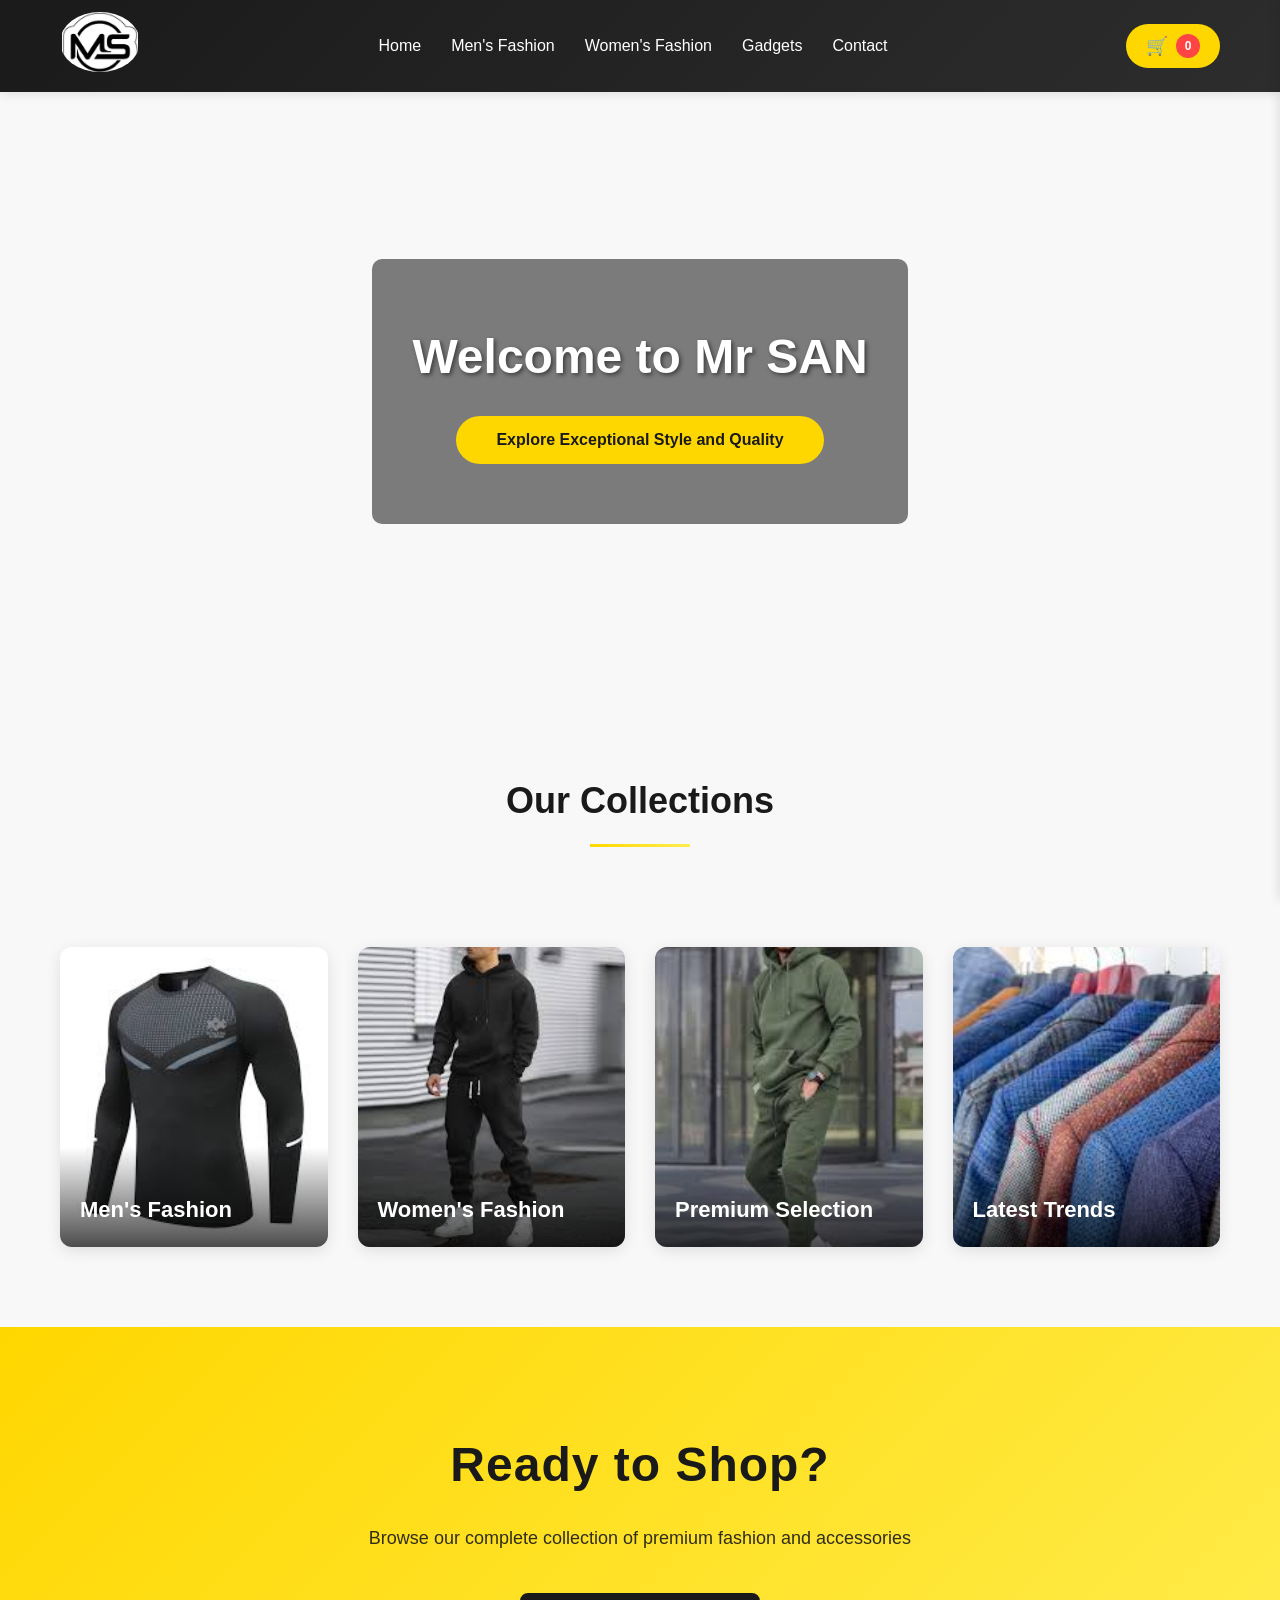
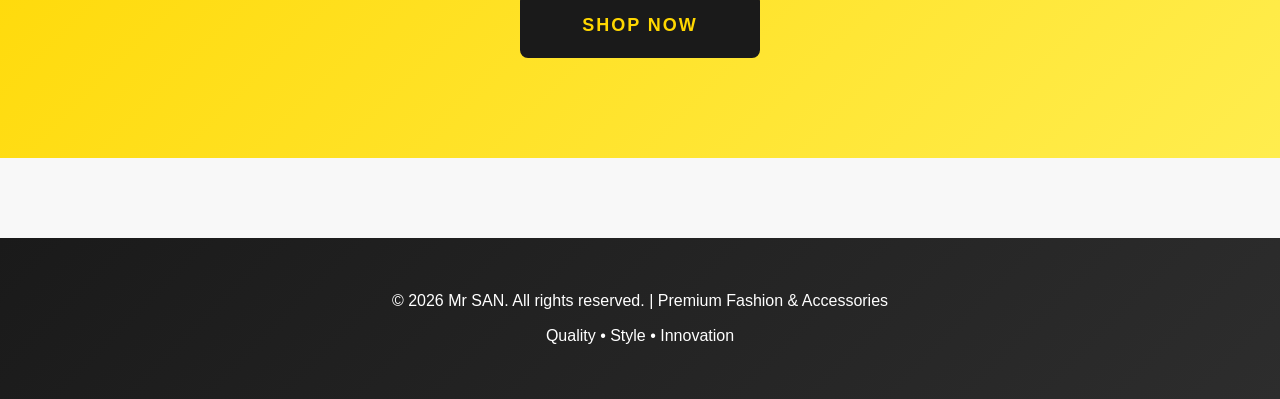
<file: index.html>
<!DOCTYPE html>
<html lang="en">
<head>
    <meta charset="UTF-8">
    <meta name="viewport" content="width=device-width, initial-scale=1.0">
    <title>Mr SAN GLOBAL LUXURY</title>
    <link rel="stylesheet" href="styles.css">
</head>
<body>
    <!-- Navigation Header -->
    <header class="header">
        <div class="container">
            <div class="nav-wrapper">
                <div class="logo">
                    <img src="./Images/Mr San logo.jpeg" alt="Mr SAN Logo" class="logo-img">
                </div>
                <button class="hamburger" id="hamburger" onclick="toggleMobileMenu()">
                    <span></span>
                    <span></span>
                    <span></span>
                </button>
<nav class="navbar" id="navbar">
                    <ul class="nav-menu">
                        <li><a href="index.html">Home</a></li>
                        <li class="dropdown">
                            <a href="#" class="dropdown-toggle">Men's Fashion</a>
                            <ul class="dropdown-menu">
                                <li><a href="shop.html#mens-luxury">Luxury Wears</a></li>
                                <li><a href="shop.html#mens-shoes">Shoes</a></li>
                                <li><a href="shop.html#mens-bags">Bags</a></li>
                                <li><a href="shop.html#mens-jewelry">Jewelry</a></li>
                            </ul>
                        </li>
                        <li class="dropdown">
                            <a href="#" class="dropdown-toggle">Women's Fashion</a>
                            <ul class="dropdown-menu">
                                <li><a href="shop.html#womens-luxury">Luxury Wears</a></li>
                                <li><a href="shop.html#womens-shoes">Shoes</a></li>
                                <li><a href="shop.html#womens-bags">Bags</a></li>
                                <li><a href="shop.html#womens-jewelry">Jewelry</a></li>
                            </ul>
                        </li>
                        <li><a href="shop.html#gadgets">Gadgets</a></li>
                        <li><a href="shop.html#contact">Contact</a></li>
                        <li class="mobile-cart">
                            <button class="cart-btn" onclick="toggleCart()">
                                <span class="cart-icon">🛒</span>
                                <span class="cart-count" id="cart-count">0</span>
                            </button>
                        </li>
                    </ul>
                </nav>
                <button class="cart-btn desktop-cart" onclick="toggleCart()">
                    <span class="cart-icon">🛒</span>
                    <span class="cart-count" id="cart-count">0</span>
                </button>
            </div>
        </div>
    </header>

    <!-- Hero Section -->
    <section class="hero">
        <video autoplay muted loop playsinline class="hero-video" preload="auto">
            <source src="./Images/Welcome video.mp4" type="video/mp4">
            Your browser does not support the video tag.
        </video>
        <div class="hero-content">
            <h1>Welcome to Mr SAN</h1>
            <button class="cta-btn" onclick="window.location.href='shop.html'">Explore Exceptional Style and Quality</button>
        </div>
    </section>

    <!-- Featured Images Section -->
    <section class="featured-images">
        <div class="container">
            <h2 class="section-title">Our Collections</h2>
            <div class="images-grid">
                <div class="image-card">
                    <img src="./Images/gym 1.jfif" alt="Collection 1">
                    <div class="image-overlay">
                        <h3>Men's Fashion</h3>
                    </div>
                </div>
                <div class="image-card">
                    <img src="./Images/gym 2.jfif" alt="Collection 2">
                    <div class="image-overlay">
                        <h3>Women's Fashion</h3>
                    </div>
                </div>
                <div class="image-card">
                    <img src="./Images/gym 3.jfif" alt="Collection 3">
                    <div class="image-overlay">
                        <h3>Premium Selection</h3>
                    </div>
                </div>
                <div class="image-card">
                    <img src="./Images/rack 2.jfif" alt="Collection 4">
                    <div class="image-overlay">
                        <h3>Latest Trends</h3>
                    </div>
                </div>
            </div>
        </div>
    </section>

    <!-- Call to Action Section -->
    <section class="cta-section">
        <div class="container">
            <div class="cta-content">
                <h2>Ready to Shop?</h2>
                <p>Browse our complete collection of premium fashion and accessories</p>
                <a href="shop.html" class="shop-btn">SHOP NOW</a>
            </div>
        </div>
    </section>

<!-- Shopping Cart Sidebar -->
    <div class="cart-sidebar" id="cart-sidebar">
        <div class="cart-header">
            <h2>Shopping Cart</h2>
            <button class="close-cart" onclick="toggleCart()">✕</button>
        </div>
        <div class="cart-items" id="cart-items">
            <p class="empty-cart">Your cart is empty</p>
        </div>
        <div class="cart-footer">
            <div class="cart-total">
                <strong>Total:</strong>
                <span id="cart-total">₦0.00</span>
            </div>
            <button class="checkout-btn" onclick="checkout()">Proceed to Checkout</button>
            <button class="clear-cart-btn" onclick="clearCart()">Clear Cart</button>
        </div>
    </div>

    <!-- Cart Overlay -->
    <div class="cart-overlay" id="cart-overlay" onclick="toggleCart()"></div>

    <!-- Footer -->
    <footer class="footer">
        <div class="container">
            <p>&copy; 2026 Mr SAN. All rights reserved. | Premium Fashion & Accessories</p>
            <p>Quality • Style • Innovation</p>
        </div>
    </footer>

    <script src="script.js"></script>
</body>
</html>
</file>
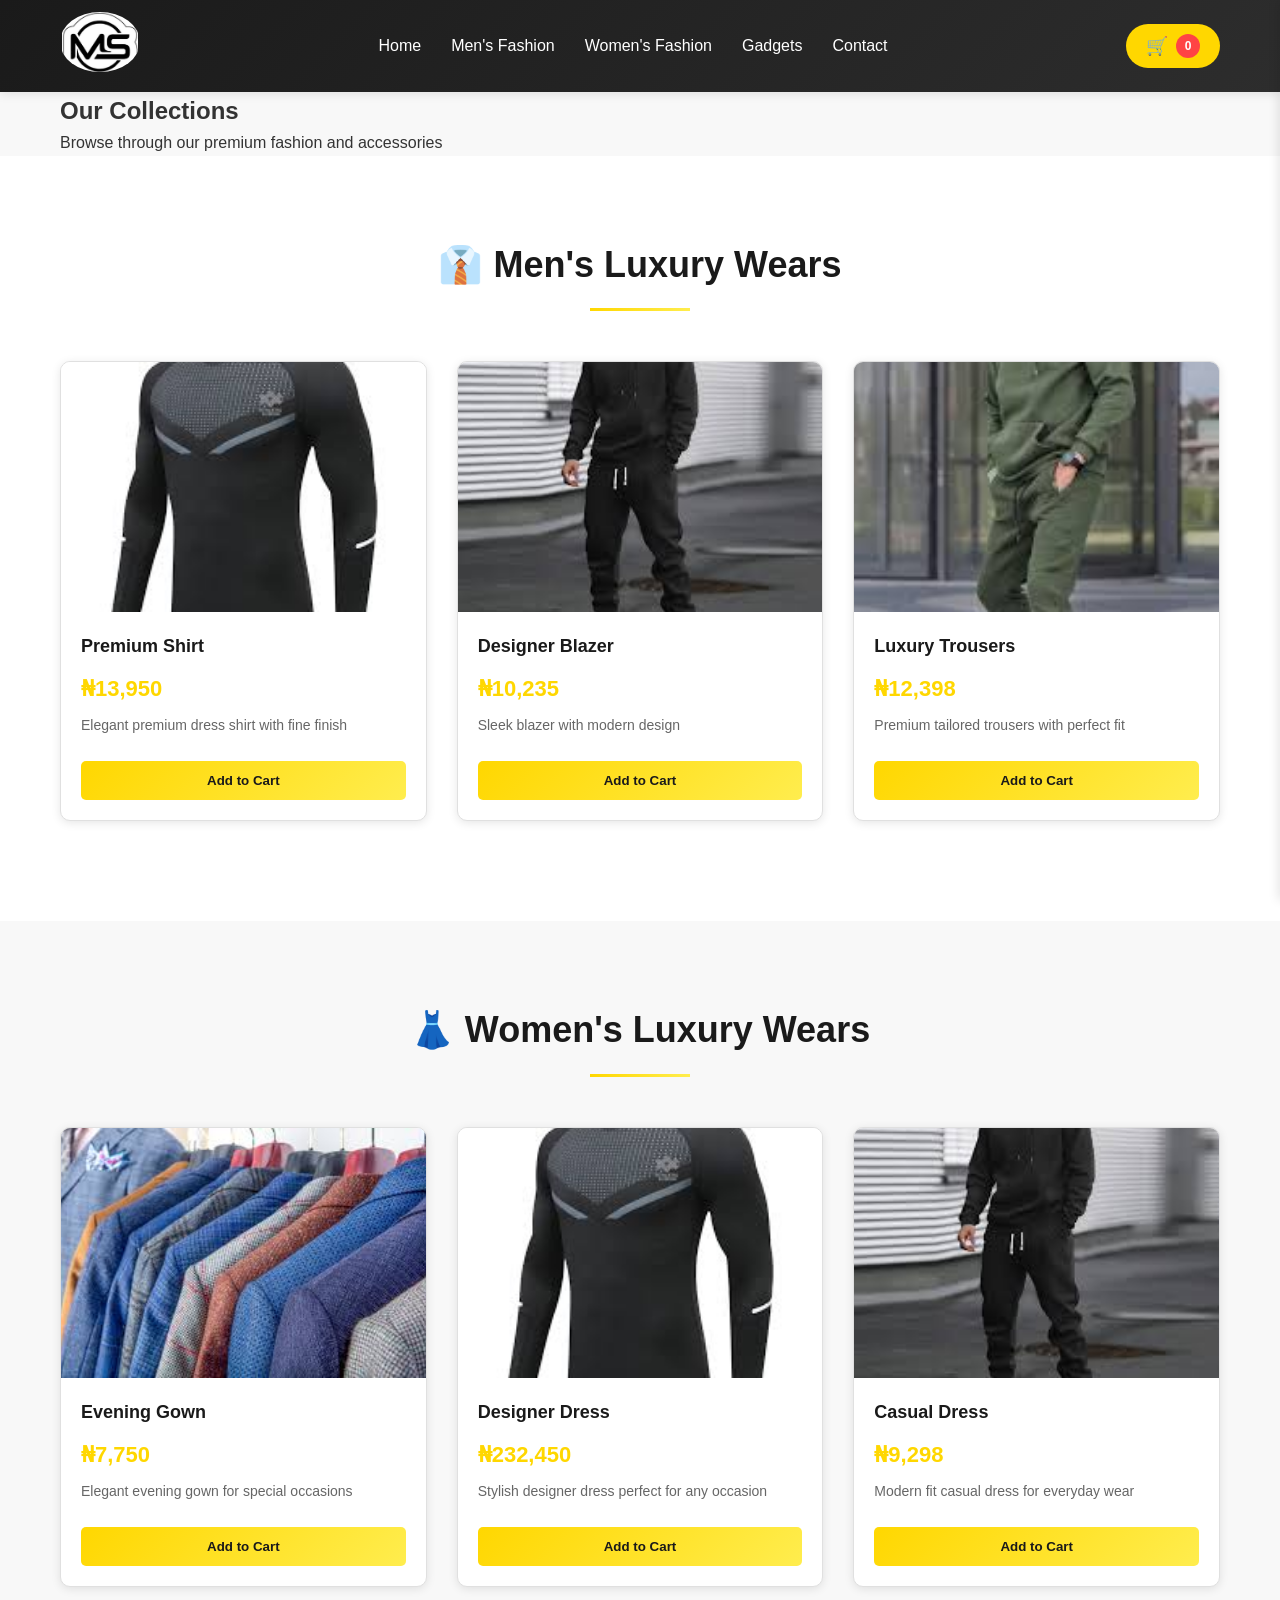
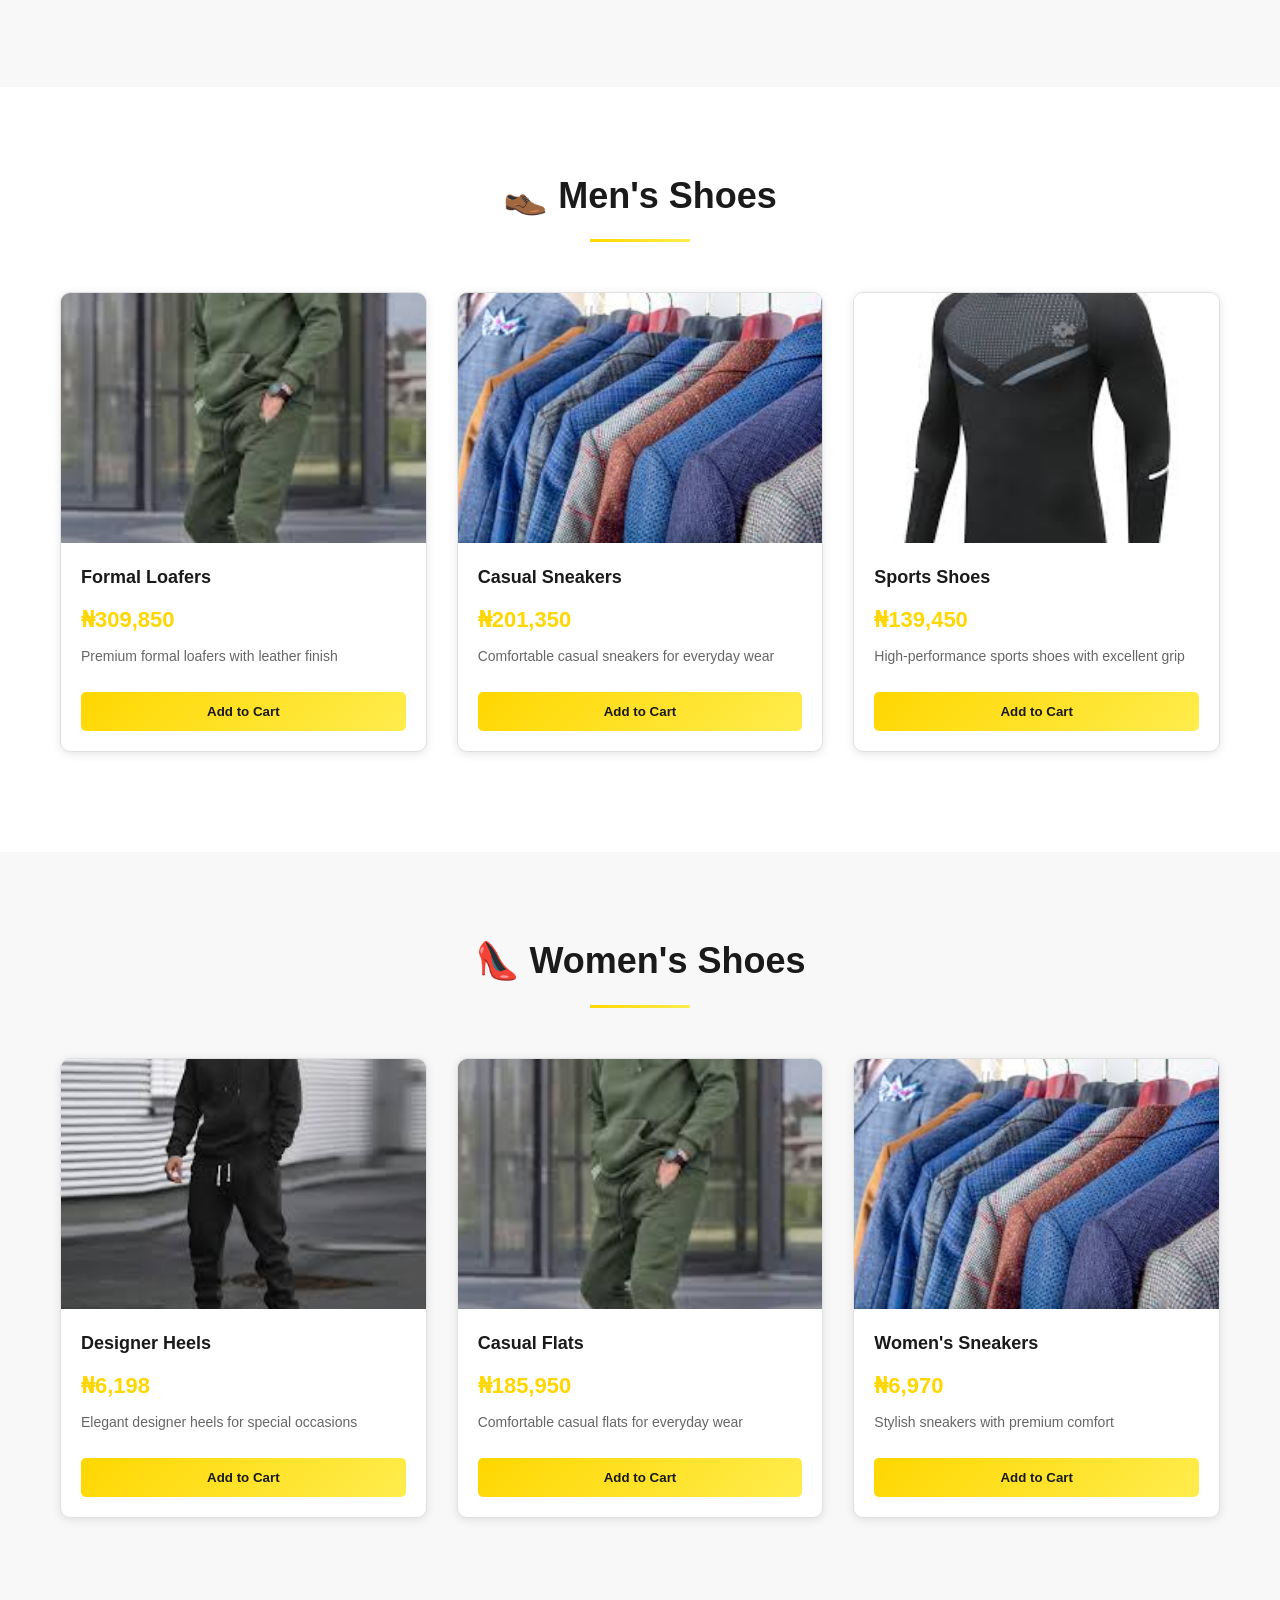
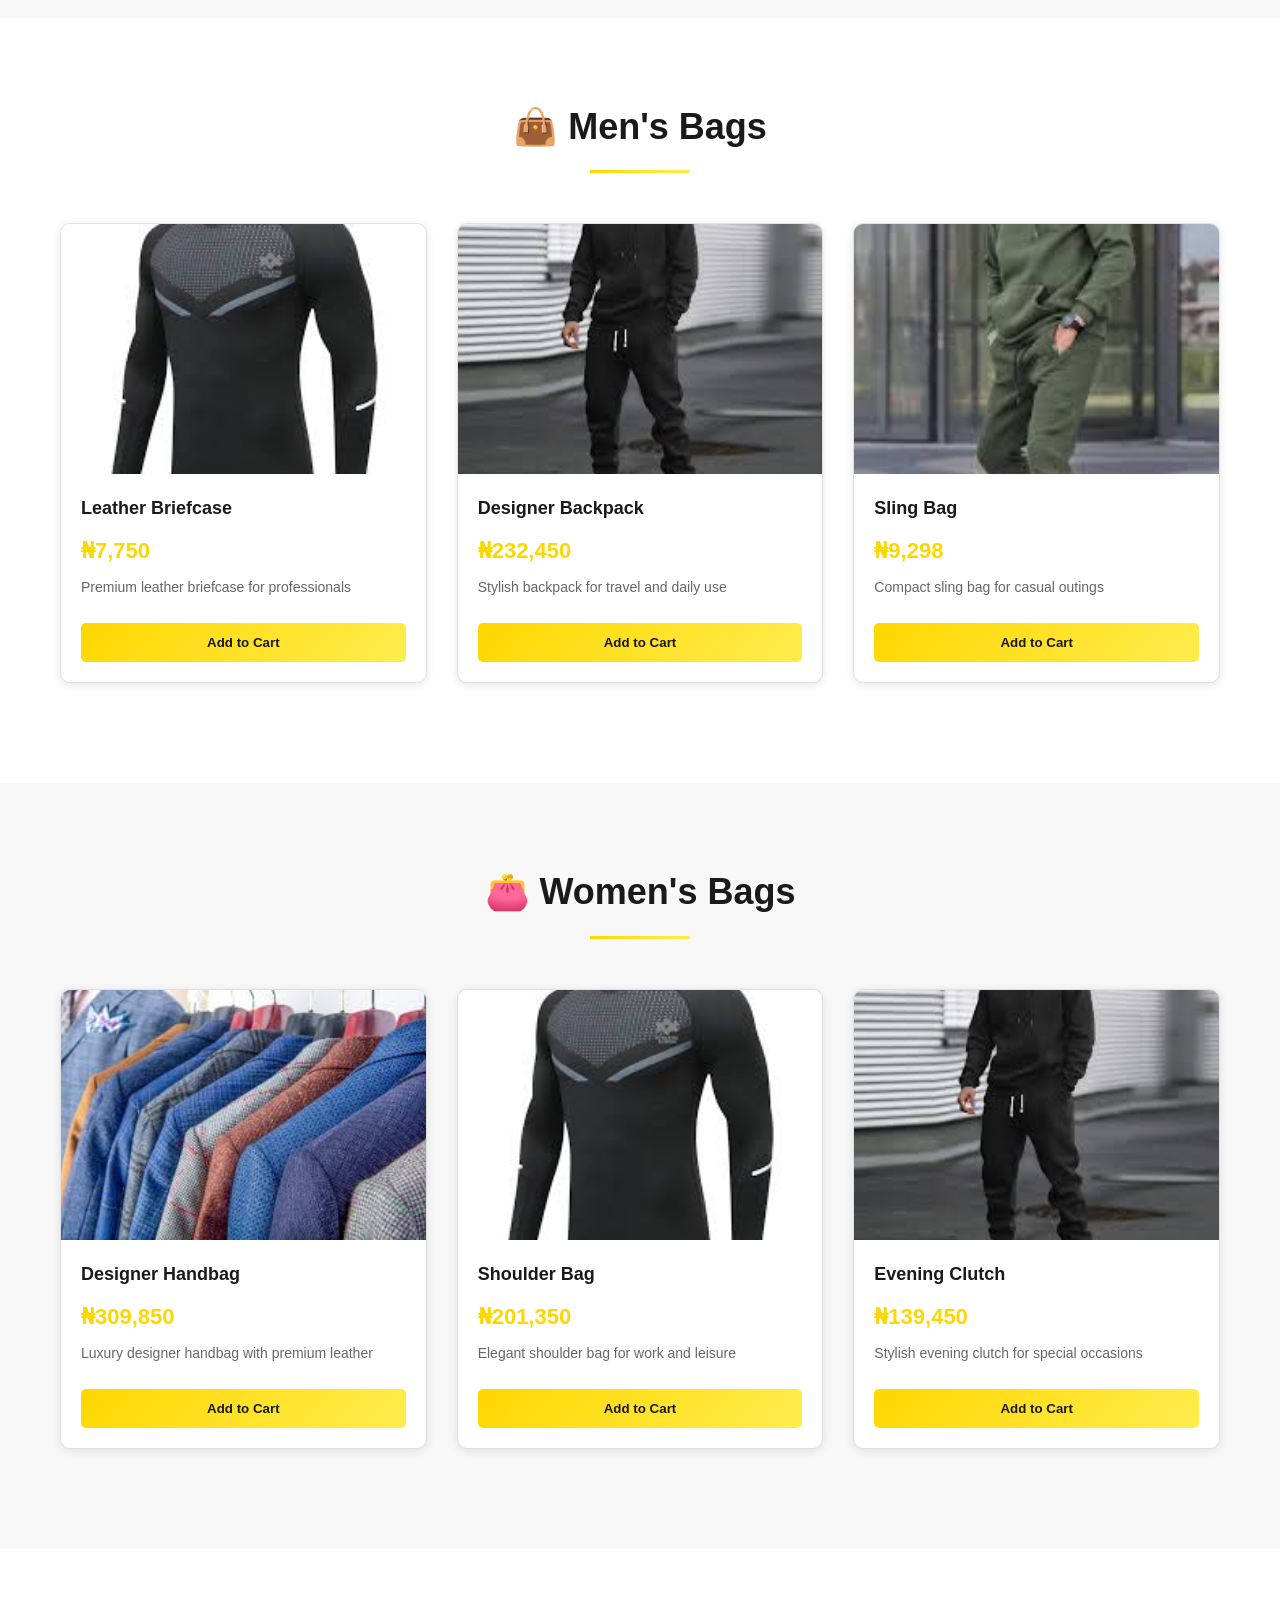
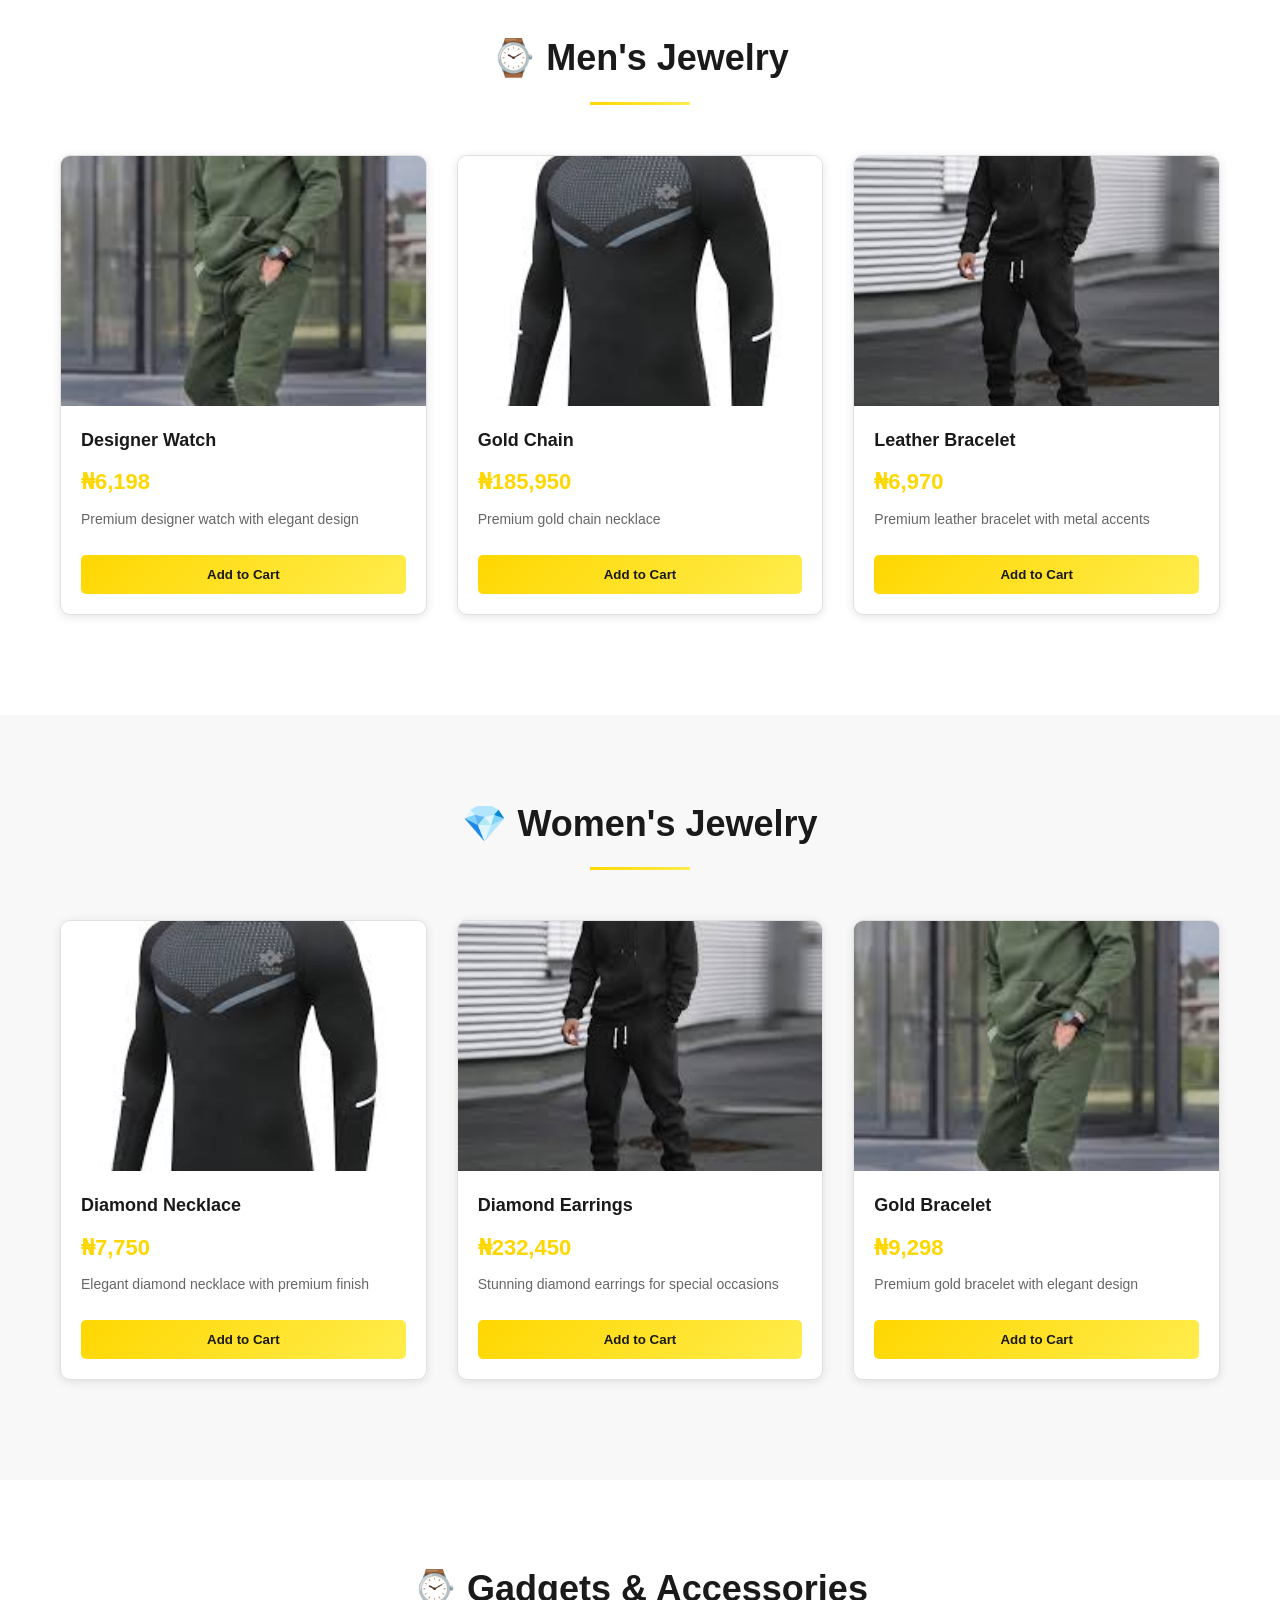
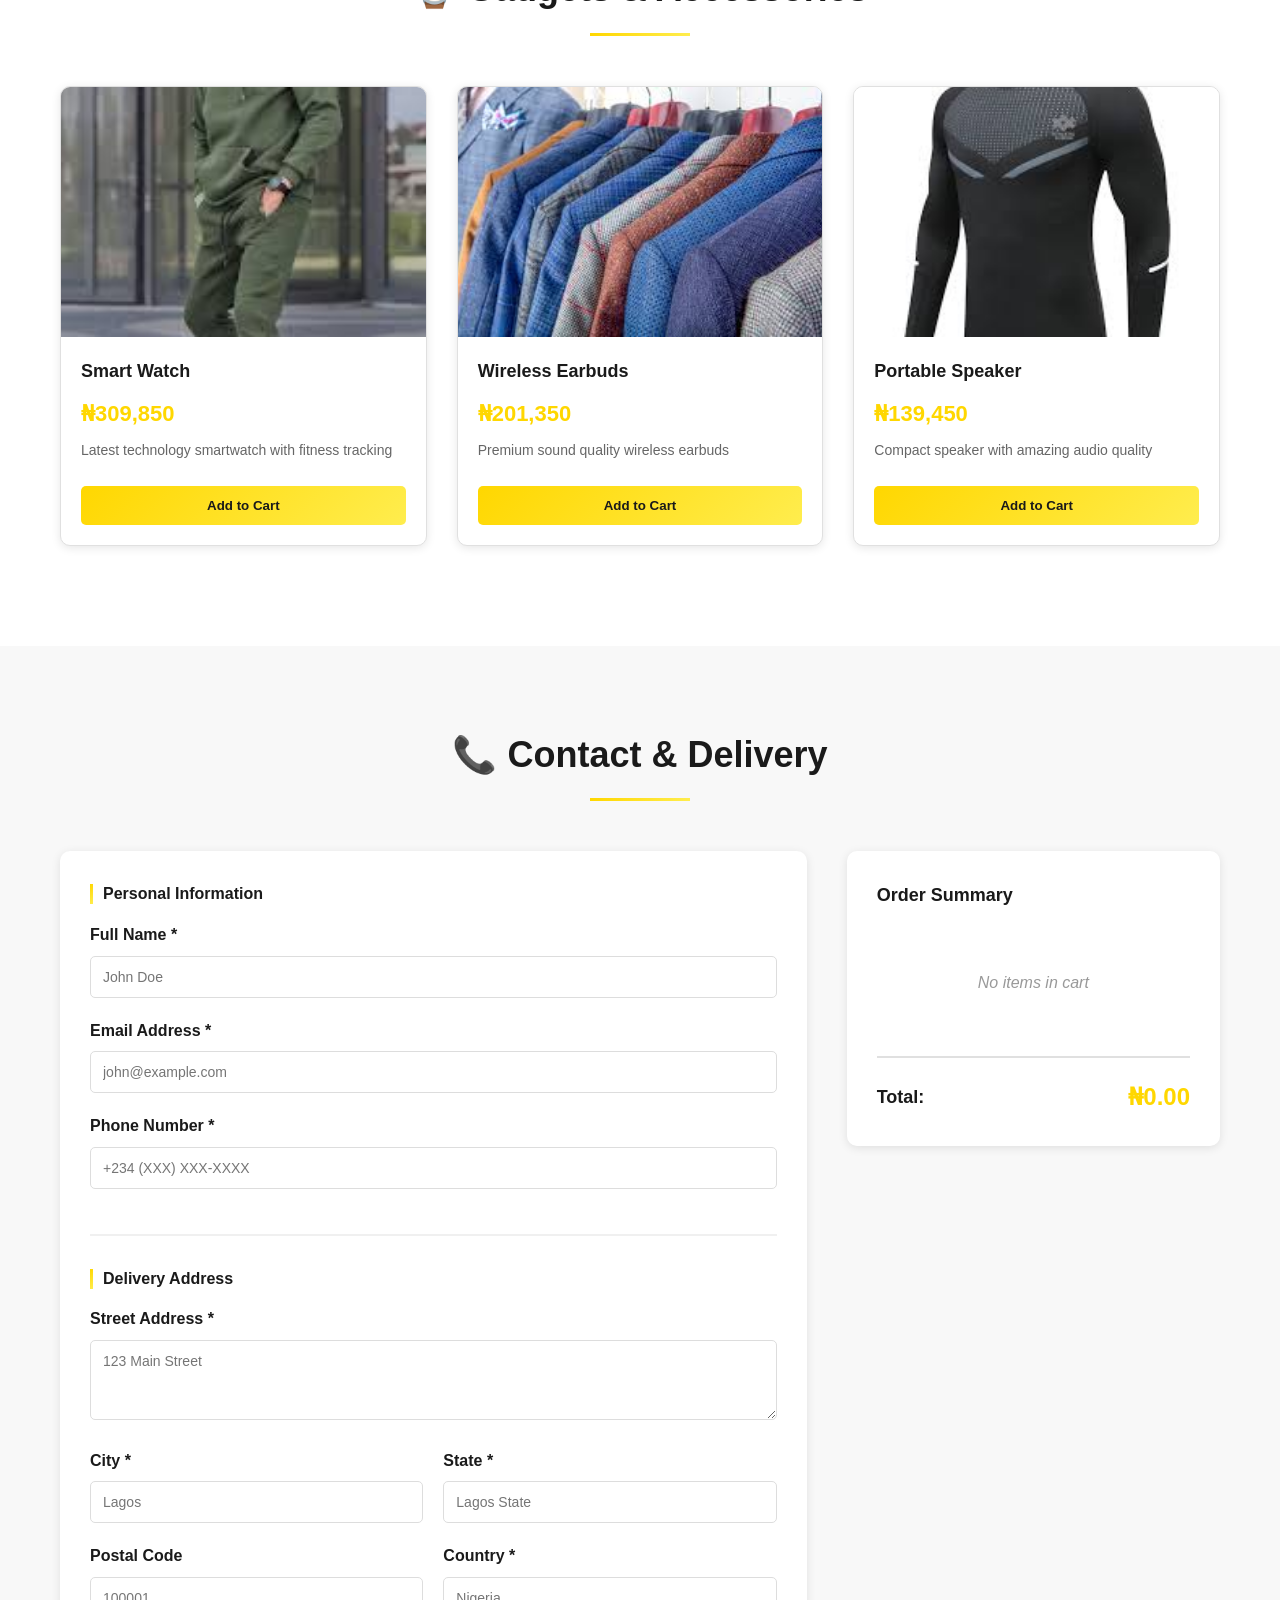
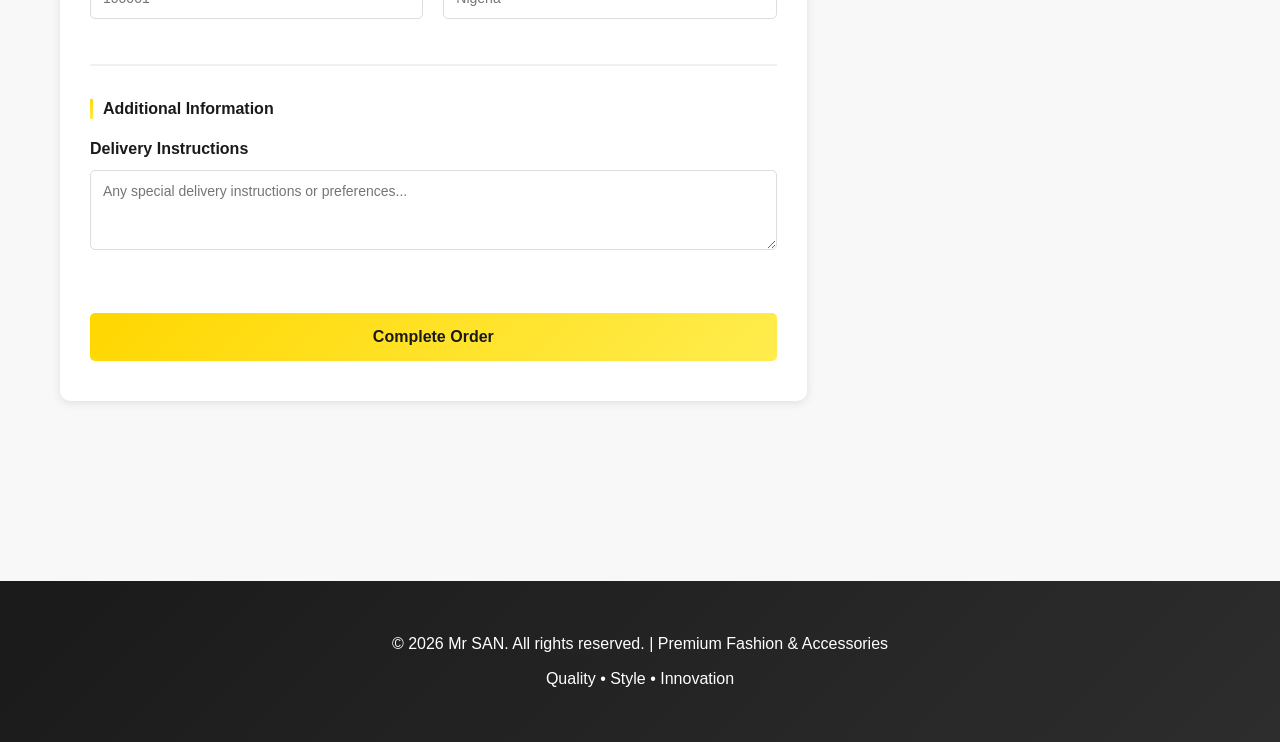
<file: shop.html>
<!DOCTYPE html>
<html lang="en">
<head>
    <meta charset="UTF-8">
    <meta name="viewport" content="width=device-width, initial-scale=1.0">
    <title>Shop - Mr SAN Premium Fashion & Accessories</title>
    <link rel="stylesheet" href="styles.css">
</head>
<body>
    <!-- Navigation Header -->
    <header class="header">
        <div class="container">
            <div class="nav-wrapper">
                <div class="logo">
                    <a href="index.html" style="text-decoration: none;">
                        <img src="./Images/Mr San logo.jpeg" alt="Mr SAN Logo" class="logo-img">
                    </a>
                </div>
                <button class="hamburger" id="hamburger" onclick="toggleMobileMenu()">
                    <span></span>
                    <span></span>
                    <span></span>
                </button>
<nav class="navbar" id="navbar">
                    <ul class="nav-menu">
                        <li><a href="index.html">Home</a></li>
                        <li class="dropdown">
                            <a href="#" class="dropdown-toggle">Men's Fashion</a>
                            <ul class="dropdown-menu">
                                <li><a href="#mens-luxury">Luxury Wears</a></li>
                                <li><a href="#mens-shoes">Shoes</a></li>
                                <li><a href="#mens-bags">Bags</a></li>
                                <li><a href="#mens-jewelry">Jewelry</a></li>
                            </ul>
                        </li>
                        <li class="dropdown">
                            <a href="#" class="dropdown-toggle">Women's Fashion</a>
                            <ul class="dropdown-menu">
                                <li><a href="#womens-luxury">Luxury Wears</a></li>
                                <li><a href="#womens-shoes">Shoes</a></li>
                                <li><a href="#womens-bags">Bags</a></li>
                                <li><a href="#womens-jewelry">Jewelry</a></li>
                            </ul>
                        </li>
                        <li><a href="#gadgets">Gadgets</a></li>
                        <li><a href="#contact">Contact</a></li>
                        <li class="mobile-cart">
                            <button class="cart-btn" onclick="toggleCart()">
                                <span class="cart-icon">🛒</span>
                                <span class="cart-count" id="cart-count">0</span>
                            </button>
                        </li>
                    </ul>
                </nav>
                <button class="cart-btn desktop-cart" onclick="toggleCart()">
                    <span class="cart-icon">🛒</span>
                    <span class="cart-count" id="cart-count">0</span>
                </button>
            </div>
        </div>
    </header>

    <!-- Shop Page Title -->
    <section class="shop-hero">
        <div class="container">
            <h1>Our Collections</h1>
            <p>Browse through our premium fashion and accessories</p>
        </div>
    </section>

    <!-- Men's Luxury Wears Section -->
    <section id="mens-luxury" class="section">
        <div class="container">
            <h2 class="section-title">👔 Men's Luxury Wears</h2>
            <div class="products-grid">
                <div class="product-card">
                    <img src="./Images/gym 1.jfif" alt="Premium Shirt">
                    <h3>Premium Shirt</h3>
                    <p class="price">₦13,950</p>
                    <p class="description">Elegant premium dress shirt with fine finish</p>
                    <button onclick="addToCart('Premium Shirt', 13950)" class="add-to-cart-btn">Add to Cart</button>
                </div>
                <div class="product-card">
                    <img src="./Images/gym 2.jfif" alt="Designer Blazer">
                    <h3>Designer Blazer</h3>
                    <p class="price">₦10,235</p>
                    <p class="description">Sleek blazer with modern design</p>
                    <button onclick="addToCart('Designer Blazer', 10235)" class="add-to-cart-btn">Add to Cart</button>
                </div>
                <div class="product-card">
                    <img src="./Images/gym 3.jfif" alt="Luxury Trousers">
                    <h3>Luxury Trousers</h3>
                    <p class="price">₦12,398</p>
                    <p class="description">Premium tailored trousers with perfect fit</p>
                    <button onclick="addToCart('Luxury Trousers', 12398)" class="add-to-cart-btn">Add to Cart</button>
                </div>
            </div>
        </div>
    </section>

    <!-- Women's Luxury Wears Section -->
    <section id="womens-luxury" class="section alt-bg">
        <div class="container">
            <h2 class="section-title">👗 Women's Luxury Wears</h2>
            <div class="products-grid">
                <div class="product-card">
                    <img src="./Images/rack 2.jfif" alt="Evening Gown">
                    <h3>Evening Gown</h3>
                    <p class="price">₦7,750</p>
                    <p class="description">Elegant evening gown for special occasions</p>
                    <button onclick="addToCart('Evening Gown', 7750)" class="add-to-cart-btn">Add to Cart</button>
                </div>
                <div class="product-card">
                    <img src="./Images/gym 1.jfif" alt="Designer Dress">
                    <h3>Designer Dress</h3>
                    <p class="price">₦232,450</p>
                    <p class="description">Stylish designer dress perfect for any occasion</p>
                    <button onclick="addToCart('Designer Dress', 232450)" class="add-to-cart-btn">Add to Cart</button>
                </div>
                <div class="product-card">
                    <img src="./Images/gym 2.jfif" alt="Casual Dress">
                    <h3>Casual Dress</h3>
                    <p class="price">₦9,298</p>
                    <p class="description">Modern fit casual dress for everyday wear</p>
                    <button onclick="addToCart('Casual Dress', 9298)" class="add-to-cart-btn">Add to Cart</button>
                </div>
            </div>
        </div>
    </section>

    <!-- Men's Shoes Section -->
    <section id="mens-shoes" class="section">
        <div class="container">
            <h2 class="section-title">👞 Men's Shoes</h2>
            <div class="products-grid">
                <div class="product-card">
                    <img src="./Images/gym 3.jfif" alt="Formal Loafers">
                    <h3>Formal Loafers</h3>
                    <p class="price">₦309,850</p>
                    <p class="description">Premium formal loafers with leather finish</p>
                    <button onclick="addToCart('Formal Loafers', 309850)" class="add-to-cart-btn">Add to Cart</button>
                </div>
                <div class="product-card">
                    <img src="./Images/rack 2.jfif" alt="Casual Sneakers">
                    <h3>Casual Sneakers</h3>
                    <p class="price">₦201,350</p>
                    <p class="description">Comfortable casual sneakers for everyday wear</p>
                    <button onclick="addToCart('Casual Sneakers', 201350)" class="add-to-cart-btn">Add to Cart</button>
                </div>
                <div class="product-card">
                    <img src="./Images/gym 1.jfif" alt="Sports Shoes">
                    <h3>Sports Shoes</h3>
                    <p class="price">₦139,450</p>
                    <p class="description">High-performance sports shoes with excellent grip</p>
                    <button onclick="addToCart('Sports Shoes', 139450)" class="add-to-cart-btn">Add to Cart</button>
                </div>
            </div>
        </div>
    </section>

    <!-- Women's Shoes Section -->
    <section id="womens-shoes" class="section alt-bg">
        <div class="container">
            <h2 class="section-title">👠 Women's Shoes</h2>
            <div class="products-grid">
                <div class="product-card">
                    <img src="./Images/gym 2.jfif" alt="Designer Heels">
                    <h3>Designer Heels</h3>
                    <p class="price">₦6,198</p>
                    <p class="description">Elegant designer heels for special occasions</p>
                    <button onclick="addToCart('Designer Heels', 6198)" class="add-to-cart-btn">Add to Cart</button>
                </div>
                <div class="product-card">
                    <img src="./Images/gym 3.jfif" alt="Casual Flats">
                    <h3>Casual Flats</h3>
                    <p class="price">₦185,950</p>
                    <p class="description">Comfortable casual flats for everyday wear</p>
                    <button onclick="addToCart('Casual Flats', 185950)" class="add-to-cart-btn">Add to Cart</button>
                </div>
                <div class="product-card">
                    <img src="./Images/rack 2.jfif" alt="Sneakers">
                    <h3>Women's Sneakers</h3>
                    <p class="price">₦6,970</p>
                    <p class="description">Stylish sneakers with premium comfort</p>
                    <button onclick="addToCart('Women\'s Sneakers', 6970)" class="add-to-cart-btn">Add to Cart</button>
                </div>
            </div>
        </div>
    </section>

    <!-- Men's Bags Section -->
    <section id="mens-bags" class="section">
        <div class="container">
            <h2 class="section-title">👜 Men's Bags</h2>
            <div class="products-grid">
                <div class="product-card">
                    <img src="./Images/gym 1.jfif" alt="Leather Briefcase">
                    <h3>Leather Briefcase</h3>
                    <p class="price">₦7,750</p>
                    <p class="description">Premium leather briefcase for professionals</p>
                    <button onclick="addToCart('Leather Briefcase', 7750)" class="add-to-cart-btn">Add to Cart</button>
                </div>
                <div class="product-card">
                    <img src="./Images/gym 2.jfif" alt="Designer Backpack">
                    <h3>Designer Backpack</h3>
                    <p class="price">₦232,450</p>
                    <p class="description">Stylish backpack for travel and daily use</p>
                    <button onclick="addToCart('Designer Backpack', 232450)" class="add-to-cart-btn">Add to Cart</button>
                </div>
                <div class="product-card">
                    <img src="./Images/gym 3.jfif" alt="Sling Bag">
                    <h3>Sling Bag</h3>
                    <p class="price">₦9,298</p>
                    <p class="description">Compact sling bag for casual outings</p>
                    <button onclick="addToCart('Sling Bag', 9298)" class="add-to-cart-btn">Add to Cart</button>
                </div>
            </div>
        </div>
    </section>

    <!-- Women's Bags Section -->
    <section id="womens-bags" class="section alt-bg">
        <div class="container">
            <h2 class="section-title">👛 Women's Bags</h2>
            <div class="products-grid">
                <div class="product-card">
                    <img src="./Images/rack 2.jfif" alt="Designer Handbag">
                    <h3>Designer Handbag</h3>
                    <p class="price">₦309,850</p>
                    <p class="description">Luxury designer handbag with premium leather</p>
                    <button onclick="addToCart('Designer Handbag', 309850)" class="add-to-cart-btn">Add to Cart</button>
                </div>
                <div class="product-card">
                    <img src="./Images/gym 1.jfif" alt="Shoulder Bag">
                    <h3>Shoulder Bag</h3>
                    <p class="price">₦201,350</p>
                    <p class="description">Elegant shoulder bag for work and leisure</p>
                    <button onclick="addToCart('Shoulder Bag', 201350)" class="add-to-cart-btn">Add to Cart</button>
                </div>
                <div class="product-card">
                    <img src="./Images/gym 2.jfif" alt="Evening Clutch">
                    <h3>Evening Clutch</h3>
                    <p class="price">₦139,450</p>
                    <p class="description">Stylish evening clutch for special occasions</p>
                    <button onclick="addToCart('Evening Clutch', 139450)" class="add-to-cart-btn">Add to Cart</button>
                </div>
            </div>
        </div>
    </section>

    <!-- Men's Jewelry Section -->
    <section id="mens-jewelry" class="section">
        <div class="container">
            <h2 class="section-title">⌚ Men's Jewelry</h2>
            <div class="products-grid">
                <div class="product-card">
                    <img src="./Images/gym 3.jfif" alt="Designer Watch">
                    <h3>Designer Watch</h3>
                    <p class="price">₦6,198</p>
                    <p class="description">Premium designer watch with elegant design</p>
                    <button onclick="addToCart('Designer Watch', 6198)" class="add-to-cart-btn">Add to Cart</button>
                </div>
                <div class="product-card">
                    <img src="./Images/gym 1.jfif" alt="Gold Chain">
                    <h3>Gold Chain</h3>
                    <p class="price">₦185,950</p>
                    <p class="description">Premium gold chain necklace</p>
                    <button onclick="addToCart('Gold Chain', 185950)" class="add-to-cart-btn">Add to Cart</button>
                </div>
                <div class="product-card">
                    <img src="./Images/gym 2.jfif" alt="Bracelet">
                    <h3>Leather Bracelet</h3>
                    <p class="price">₦6,970</p>
                    <p class="description">Premium leather bracelet with metal accents</p>
                    <button onclick="addToCart('Leather Bracelet', 6970)" class="add-to-cart-btn">Add to Cart</button>
                </div>
            </div>
        </div>
    </section>

    <!-- Women's Jewelry Section -->
    <section id="womens-jewelry" class="section alt-bg">
        <div class="container">
            <h2 class="section-title">💎 Women's Jewelry</h2>
            <div class="products-grid">
                <div class="product-card">
                    <img src="./Images/gym 1.jfif" alt="Diamond Necklace">
                    <h3>Diamond Necklace</h3>
                    <p class="price">₦7,750</p>
                    <p class="description">Elegant diamond necklace with premium finish</p>
                    <button onclick="addToCart('Diamond Necklace', 7750)" class="add-to-cart-btn">Add to Cart</button>
                </div>
                <div class="product-card">
                    <img src="./Images/gym 2.jfif" alt="Diamond Earrings">
                    <h3>Diamond Earrings</h3>
                    <p class="price">₦232,450</p>
                    <p class="description">Stunning diamond earrings for special occasions</p>
                    <button onclick="addToCart('Diamond Earrings', 232450)" class="add-to-cart-btn">Add to Cart</button>
                </div>
                <div class="product-card">
                    <img src="./Images/gym 3.jfif" alt="Gold Bracelet">
                    <h3>Gold Bracelet</h3>
                    <p class="price">₦9,298</p>
                    <p class="description">Premium gold bracelet with elegant design</p>
                    <button onclick="addToCart('Gold Bracelet', 9298)" class="add-to-cart-btn">Add to Cart</button>
                </div>
            </div>
        </div>
    </section>

    <!-- Gadgets Section -->
    <section id="gadgets" class="section">
        <div class="container">
            <h2 class="section-title">⌚ Gadgets & Accessories</h2>
            <div class="products-grid">
                <div class="product-card">
                    <img src="./Images/gym 3.jfif" alt="Smart Watch">
                    <h3>Smart Watch</h3>
                    <p class="price">₦309,850</p>
                    <p class="description">Latest technology smartwatch with fitness tracking</p>
                    <button onclick="addToCart('Smart Watch', 309850)" class="add-to-cart-btn">Add to Cart</button>
                </div>
                <div class="product-card">
                    <img src="./Images/rack 2.jfif" alt="Wireless Earbuds">
                    <h3>Wireless Earbuds</h3>
                    <p class="price">₦201,350</p>
                    <p class="description">Premium sound quality wireless earbuds</p>
                    <button onclick="addToCart('Wireless Earbuds', 201350)" class="add-to-cart-btn">Add to Cart</button>
                </div>
                <div class="product-card">
                    <img src="./Images/gym 1.jfif" alt="Portable Speaker">
                    <h3>Portable Speaker</h3>
                    <p class="price">₦139,450</p>
                    <p class="description">Compact speaker with amazing audio quality</p>
                    <button onclick="addToCart('Portable Speaker', 139450)" class="add-to-cart-btn">Add to Cart</button>
                </div>
            </div>
        </div>
    </section>

    <!-- Contact Form Section -->
    <section id="contact" class="section alt-bg">
        <div class="container">
            <h2 class="section-title">📞 Contact & Delivery</h2>
            <div class="contact-wrapper">
                <form id="contactForm" class="contact-form" onsubmit="submitContact(event)">
                    <div class="form-section">
                        <h3>Personal Information</h3>
                        <div class="form-group">
                            <label for="name">Full Name *</label>
                            <input type="text" id="name" name="name" required placeholder="John Doe">
                        </div>

                        <div class="form-group">
                            <label for="email">Email Address *</label>
                            <input type="email" id="email" name="email" required placeholder="john@example.com">
                        </div>

                        <div class="form-group">
                            <label for="phone">Phone Number *</label>
                            <input type="tel" id="phone" name="phone" required placeholder="+234 (XXX) XXX-XXXX">
                        </div>
                    </div>

                    <div class="form-section">
                        <h3>Delivery Address</h3>
                        <div class="form-group">
                            <label for="address">Street Address *</label>
                            <textarea id="address" name="address" required placeholder="123 Main Street" rows="2"></textarea>
                        </div>

                        <div class="form-row">
                            <div class="form-group">
                                <label for="city">City *</label>
                                <input type="text" id="city" name="city" required placeholder="Lagos">
                            </div>
                            <div class="form-group">
                                <label for="state">State *</label>
                                <input type="text" id="state" name="state" required placeholder="Lagos State">
                            </div>
                        </div>

                        <div class="form-row">
                            <div class="form-group">
                                <label for="zip">Postal Code</label>
                                <input type="text" id="zip" name="zip" placeholder="100001">
                            </div>
                            <div class="form-group">
                                <label for="country">Country *</label>
                                <input type="text" id="country" name="country" required placeholder="Nigeria">
                            </div>
                        </div>
                    </div>

                    <div class="form-section">
                        <h3>Additional Information</h3>
                        <div class="form-group">
                            <label for="message">Delivery Instructions</label>
                            <textarea id="message" name="message" placeholder="Any special delivery instructions or preferences..." rows="3"></textarea>
                        </div>
                    </div>

                    <button type="submit" class="checkout-btn">Complete Order</button>
                </form>

                <div class="contact-info">
                    <h3>Order Summary</h3>
                    <div id="orderSummary" class="order-summary">
                        <p class="empty-cart">No items in cart</p>
                    </div>
                    <div class="order-total">
                        <strong>Total: </strong>
                        <span id="orderTotal">₦0.00</span>
                    </div>
                </div>
            </div>
        </div>
    </section>

    <!-- Footer -->
    <footer class="footer">
        <div class="container">
            <p>&copy; 2026 Mr SAN. All rights reserved. | Premium Fashion & Accessories</p>
            <p>Quality • Style • Innovation</p>
        </div>
    </footer>

    <!-- Shopping Cart Sidebar -->
    <div class="cart-sidebar" id="cart-sidebar">
        <div class="cart-header">
            <h2>Shopping Cart</h2>
            <button class="close-cart" onclick="toggleCart()">✕</button>
        </div>
        <div class="cart-items" id="cart-items">
            <p class="empty-cart">Your cart is empty</p>
        </div>
        <div class="cart-footer">
            <div class="cart-total">
                <strong>Total:</strong>
                <span id="cart-total">₦0.00</span>
            </div>
            <button class="checkout-btn" onclick="checkout()">Proceed to Checkout</button>
            <button class="clear-cart-btn" onclick="clearCart()">Clear Cart</button>
        </div>
    </div>

    <!-- Cart Overlay -->
    <div class="cart-overlay" id="cart-overlay" onclick="toggleCart()"></div>

    <script src="script.js"></script>
</body>
</html>
</file>
<file: styles.css>
* {
    margin: 0;
    padding: 0;
    box-sizing: border-box;
}

body {
    font-family: 'Segoe UI', Tahoma, Geneva, Verdana, sans-serif;
    color: #333;
    background-color: #f8f8f8;
    line-height: 1.6;
}

.container {
    max-width: 1200px;
    margin: 0 auto;
    padding: 0 20px;
}

/* Header & Navigation */
.header {
    background: linear-gradient(135deg, #1a1a1a 0%, #2d2d2d 100%);
    color: white;
    padding: 12px 0;
    position: sticky;
    top: 0;
    z-index: 100;
    box-shadow: 0 2px 10px rgba(0, 0, 0, 0.1);
}

.nav-wrapper {
    display: flex;
    justify-content: space-between;
    align-items: center;
    gap: 20px;
    width: 100%;
}

.logo h1 {
    font-size: 28px;
    font-weight: 700;
    letter-spacing: 2px;
}

.tagline {
    font-size: 12px;
    opacity: 0.8;
    margin-top: 5px;
}

.logo-img {
    max-height: 60px;
    width: 80px;
    object-fit: contain;
    border-radius: 50%;
}

.navbar {
    flex: 1;
}

.nav-menu {
    display: flex;
    list-style: none;
    gap: 30px;
    justify-content: center;
}

.nav-menu a {
    color: white;
    text-decoration: none;
    font-weight: 500;
    transition: color 0.3s ease;
    position: relative;
}

.nav-menu a:hover {
    color: #ffd700;
}

.nav-menu a:after {
    content: '';
    position: absolute;
    bottom: -5px;
    left: 0;
    width: 0;
    height: 2px;
    background-color: #ffd700;
    transition: width 0.3s ease;
}

.nav-menu a:hover:after {
    width: 100%;
}

/* Dropdown Menu */
.nav-menu .dropdown {
    position: relative;
}

.dropdown-toggle {
    display: flex;
    align-items: center;
    gap: 5px;
}

.dropdown-toggle:after {
    content: '▼';
    font-size: 10px;
    transition: transform 0.3s ease;
}

.nav-menu .dropdown:hover .dropdown-toggle:after {
    transform: rotate(-180deg);
}

.dropdown-menu {
    position: absolute;
    top: 100%;
    left: 0;
    background: linear-gradient(135deg, #2d2d2d, #1a1a1a);
    list-style: none;
    padding: 10px 0;
    border-radius: 5px;
    min-width: 180px;
    opacity: 0;
    visibility: hidden;
    transform: translateY(-10px);
    transition: all 0.3s ease;
    box-shadow: 0 10px 25px rgba(0, 0, 0, 0.3);
    z-index: 1000;
}

.nav-menu .dropdown:hover .dropdown-menu {
    opacity: 1;
    visibility: visible;
    transform: translateY(0);
}

.dropdown-menu li {
    margin: 0;
}

.dropdown-menu a {
    display: block;
    padding: 12px 20px;
    color: white;
    text-decoration: none;
    font-weight: 400;
    font-size: 14px;
    transition: all 0.3s ease;
}

.dropdown-menu a:hover {
    background: #ffd700;
    color: #1a1a1a;
    padding-left: 25px;
}

.dropdown-menu a:after {
    display: none;
}

.cart-btn {
    background: #ffd700;
    color: #1a1a1a;
    border: none;
    padding: 10px 20px;
    border-radius: 25px;
    cursor: pointer;
    font-weight: 600;
    display: flex;
    align-items: center;
    gap: 8px;
    transition: all 0.3s ease;
    position: relative;
}

.cart-btn:hover {
    background: #ffed4e;
    transform: scale(1.05);
}

.cart-icon {
    font-size: 18px;
}

.cart-count {
    background: #ff4444;
    color: white;
    border-radius: 50%;
    width: 24px;
    height: 24px;
    display: flex;
    align-items: center;
    justify-content: center;
    font-size: 12px;
    font-weight: bold;
}

/* Mobile/Desktop Cart Toggle */
.mobile-cart {
    display: none !important;
}

.desktop-cart {
    display: flex !important;
}

/* Hero Section */
.hero {
    position: relative;
    height: 600px;
    overflow: hidden;
    display: flex;
    align-items: center;
    justify-content: center;
}

.hero-video {
    position: absolute;
    top: 0;
    left: 0;
    width: 100%;
    height: 100%;
    object-fit: cover;
    object-position: center;
    filter: brightness(1.1) contrast(1.15) saturate(1.1);
    -webkit-filter: brightness(1.1) contrast(1.15) saturate(1.1);
}

.hero-content {
    position: relative;
    z-index: 10;
    text-align: center;
    color: white;
    background: rgba(0, 0, 0, 0.5);
    padding: 60px 40px;
    border-radius: 10px;
    display: flex;
    flex-direction: column;
    align-items: center;
    gap: 20px;
}

.hero-content h2 {
    font-size: 48px;
    margin-bottom: 15px;
    text-shadow: 2px 2px 4px rgba(0, 0, 0, 0.5);
}

.hero-content h1 {
    font-size: 48px;
    margin: 0;
    text-shadow: 2px 2px 4px rgba(0, 0, 0, 0.5);
}

.hero-content p {
    font-size: 24px;
    margin-bottom: 30px;
    text-shadow: 1px 1px 2px rgba(0, 0, 0, 0.5);
}

.cta-btn {
    background: #ffd700;
    color: #1a1a1a;
    border: none;
    padding: 15px 40px;
    font-size: 16px;
    font-weight: 600;
    border-radius: 30px;
    cursor: pointer;
    transition: all 0.3s ease;
}

.cta-btn:hover {
    background: #ffed4e;
    transform: translateY(-3px);
    box-shadow: 0 5px 15px rgba(255, 215, 0, 0.4);
}

/* Sections */
.section {
    padding: 80px 0;
    background-color: white;
}

.alt-bg {
    background-color: #f8f8f8;
}

.section-title {
    font-size: 36px;
    text-align: center;
    margin-bottom: 50px;
    color: #1a1a1a;
    position: relative;
    display: inline-block;
    width: 100%;
}

.section-title:after {
    content: '';
    display: block;
    width: 100px;
    height: 3px;
    background: linear-gradient(90deg, #ffd700, #ffed4e);
    margin: 15px auto 0;
}

/* Products Grid */
.products-grid {
    display: grid;
    grid-template-columns: repeat(auto-fit, minmax(300px, 1fr));
    gap: 30px;
    margin-bottom: 20px;
}

.product-card {
    background: white;
    border-radius: 10px;
    overflow: hidden;
    box-shadow: 0 2px 10px rgba(0, 0, 0, 0.1);
    transition: all 0.3s ease;
    border: 1px solid #e0e0e0;
}

.product-card:hover {
    transform: translateY(-10px);
    box-shadow: 0 10px 30px rgba(0, 0, 0, 0.2);
}

.product-card img {
    width: 100%;
    height: 250px;
    object-fit: cover;
    display: block;
    transition: transform 0.3s ease;
}

.product-card:hover img {
    transform: scale(1.05);
}

.product-card h3 {
    padding: 20px 20px 10px;
    font-size: 18px;
    color: #1a1a1a;
}

.product-card .price {
    padding: 0 20px;
    font-size: 22px;
    font-weight: 700;
    color: #ffd700;
}

.product-card .description {
    padding: 8px 20px;
    font-size: 14px;
    color: #666;
    height: 40px;
}

.add-to-cart-btn {
    width: calc(100% - 40px);
    margin: 15px 20px 20px;
    padding: 12px 20px;
    background: linear-gradient(135deg, #ffd700, #ffed4e);
    color: #1a1a1a;
    border: none;
    border-radius: 5px;
    font-weight: 600;
    cursor: pointer;
    transition: all 0.3s ease;
}

.add-to-cart-btn:hover {
    transform: scale(1.02);
    box-shadow: 0 5px 15px rgba(255, 215, 0, 0.3);
}

.add-to-cart-btn:active {
    transform: scale(0.98);
}

/* Cart Sidebar */
.cart-sidebar {
    position: fixed;
    right: -400px;
    top: 0;
    width: 400px;
    height: 100vh;
    background: white;
    box-shadow: -2px 0 10px rgba(0, 0, 0, 0.1);
    z-index: 200;
    transition: right 0.3s ease;
    display: flex;
    flex-direction: column;
}

.cart-sidebar.active {
    right: 0;
}

.cart-header {
    display: flex;
    justify-content: space-between;
    align-items: center;
    padding: 20px;
    border-bottom: 2px solid #e0e0e0;
    background: linear-gradient(135deg, #1a1a1a 0%, #2d2d2d 100%);
    color: white;
}

.cart-header h2 {
    font-size: 24px;
}

.close-cart {
    background: none;
    border: none;
    color: white;
    font-size: 28px;
    cursor: pointer;
    transition: transform 0.2s ease;
}

.close-cart:hover {
    transform: rotate(90deg);
}

.cart-items {
    flex: 1;
    overflow-y: auto;
    padding: 20px;
}

.empty-cart {
    text-align: center;
    color: #999;
    padding: 40px 20px;
    font-style: italic;
}

.cart-item {
    display: flex;
    justify-content: space-between;
    align-items: center;
    padding: 15px 0;
    border-bottom: 1px solid #e0e0e0;
    animation: slideIn 0.3s ease;
}

@keyframes slideIn {
    from {
        opacity: 0;
        transform: translateX(20px);
    }
    to {
        opacity: 1;
        transform: translateX(0);
    }
}

.cart-item-info h4 {
    margin-bottom: 5px;
    color: #1a1a1a;
}

.cart-item-info p {
    font-size: 12px;
    color: #666;
}

.cart-item-actions {
    display: flex;
    gap: 10px;
    align-items: center;
}

.quantity-btn {
    background: #e0e0e0;
    border: none;
    width: 25px;
    height: 25px;
    border-radius: 3px;
    cursor: pointer;
    transition: background 0.2s ease;
    font-weight: bold;
}

.quantity-btn:hover {
    background: #ffd700;
}

.remove-btn {
    background: #ff4444;
    color: white;
    border: none;
    padding: 5px 10px;
    border-radius: 3px;
    cursor: pointer;
    font-size: 12px;
    transition: background 0.2s ease;
}

.remove-btn:hover {
    background: #ff2222;
}

.cart-footer {
    padding: 20px;
    border-top: 2px solid #e0e0e0;
    background: #f8f8f8;
}

.cart-total {
    display: flex;
    justify-content: space-between;
    font-size: 18px;
    margin-bottom: 15px;
    padding-bottom: 15px;
    border-bottom: 1px solid #e0e0e0;
}

.cart-total span {
    color: #ffd700;
    font-weight: 700;
}

.checkout-btn {
    width: 100%;
    padding: 15px;
    background: linear-gradient(135deg, #ffd700, #ffed4e);
    color: #1a1a1a;
    border: none;
    border-radius: 5px;
    font-weight: 600;
    cursor: pointer;
    margin-bottom: 10px;
    transition: all 0.3s ease;
}

.checkout-btn:hover {
    transform: scale(1.02);
    box-shadow: 0 5px 15px rgba(255, 215, 0, 0.3);
}

.clear-cart-btn {
    width: 100%;
    padding: 12px;
    background: #e0e0e0;
    color: #333;
    border: none;
    border-radius: 5px;
    font-weight: 600;
    cursor: pointer;
    transition: all 0.3s ease;
}

.clear-cart-btn:hover {
    background: #d0d0d0;
}

/* Cart Overlay */
.cart-overlay {
    position: fixed;
    top: 0;
    left: 0;
    width: 100%;
    height: 100%;
    background: rgba(0, 0, 0, 0);
    z-index: 150;
    opacity: 0;
    pointer-events: none;
    transition: all 0.3s ease;
}

.cart-overlay.active {
    background: rgba(0, 0, 0, 0.5);
    opacity: 1;
    pointer-events: auto;
}

/* Footer */
.footer {
    background: linear-gradient(135deg, #1a1a1a 0%, #2d2d2d 100%);
    color: white;
    text-align: center;
    padding: 40px 0;
    margin-top: 80px;
}

.footer p {
    margin: 10px 0;
}

/* Hamburger Menu */
.hamburger {
    display: none;
    flex-direction: column;
    cursor: pointer;
    border: none;
    background: none;
    padding: 10px;
}

.hamburger span {
    width: 25px;
    height: 3px;
    background: #ffd700;
    margin: 5px 0;
    transition: 0.3s;
    border-radius: 2px;
}

.hamburger.active span:nth-child(1) {
    transform: rotate(-45deg) translate(-8px, 8px);
}

.hamburger.active span:nth-child(2) {
    opacity: 0;
}

.hamburger.active span:nth-child(3) {
    transform: rotate(45deg) translate(-8px, -8px);
}

/* Responsive Design */
@media (max-width: 768px) {
    .container {
        max-width: 100% !important;
        margin: 0 !important;
        padding: 0 !important;
    }

    .header {
        padding: 7px 0;
    }

    .nav-wrapper {
        display: flex !important;
        justify-content: space-between !important;
        align-items: center !important;
        gap: 0 !important;
        width: 100%;
        padding: 10px 15px !important;
        margin: 0 !important;
        flex-direction: row !important;
    }

    .logo {
        flex: 0 0 auto;
        margin: 0 !important;
        padding: 0 !important;
        display: flex;
        align-items: center;
        order: 1;
    }

    .logo-img {
        max-height: 40px;
        width: 55px;
    }

    .hamburger {
        display: flex !important;
        margin-left: auto !important;
        margin-right: 0 !important;
        flex-shrink: 0;
        order: 2;
    }

    .navbar {
        display: none;
        position: absolute;
        top: 100%;
        left: 0;
        right: 0;
        background: linear-gradient(135deg, #1a1a1a 0%, #2d2d2d 100%);
        z-index: 1000;
        border-top: 2px solid #ffd700;
        padding: 0;
    }

    .navbar.active {
        display: block;
    }

    .nav-menu {
        flex-direction: column;
        gap: 0;
        padding: 10px 0;
    }

    .nav-menu li {
        padding: 0;
    }

    .nav-menu a {
        display: block;
        padding: 12px 20px;
    }

    .mobile-cart {
        display: flex !important;
        padding: 10px 20px;
        border-top: 1px solid #ffd700;
    }

    .mobile-cart .cart-btn {
        width: 100%;
        justify-content: center;
    }

    .desktop-cart {
        display: none !important;
    }

    .dropdown-menu {
        position: static;
        opacity: 1;
        visibility: visible;
        transform: none;
        background: rgba(45, 45, 45, 0.95);
        box-shadow: none;
        padding: 0;
        max-height: 0;
        overflow: hidden;
        transition: max-height 0.3s ease;
    }

    .nav-menu .dropdown:hover .dropdown-menu {
        max-height: 200px;
    }

    .dropdown-menu a {
        padding-left: 40px;
        font-size: 13px;
    }

    .dropdown-menu a:hover {
        padding-left: 45px;
    }

    .contact-wrapper {
        grid-template-columns: 1fr;
    }

    .contact-info {
        position: static;
        top: auto;
    }

    .form-row {
        grid-template-columns: 1fr;
    }

    .nav-menu {
        flex-direction: column;
        gap: 0;
        padding: 10px 0;
    }

    .nav-menu li {
        padding: 0;
    }

    .hero {
        height: 400px;
    }

    .hero-content h2 {
        font-size: 32px;
    }

    .hero-content p {
        font-size: 18px;
    }

    .section {
        padding: 50px 0;
    }

    .section-title {
        font-size: 28px;
    }

    .products-grid {
        grid-template-columns: repeat(auto-fit, minmax(200px, 1fr));
        gap: 20px;
    }

    .cart-sidebar {
        width: 100%;
        right: -100%;
    }

    .product-card {
        box-shadow: 0 1px 5px rgba(0, 0, 0, 0.1);
    }

    .product-card:hover {
        transform: translateY(-5px);
        box-shadow: 0 5px 20px rgba(0, 0, 0, 0.15);
    }
}

@media (max-width: 480px) {
    .logo h1 {
        font-size: 20px;
    }

    .nav-menu {
        gap: 8px;
    }

    .nav-menu a {
        font-size: 14px;
    }

    .hero {
        height: 300px;
    }

    .hero-content {
        padding: 30px 20px;
    }

    .hero-content h2 {
        font-size: 24px;
    }

    .hero-content p {
        font-size: 16px;
        margin-bottom: 20px;
    }

    .cta-btn {
        padding: 12px 30px;
        font-size: 14px;
    }

    .section-title {
        font-size: 22px;
        margin-bottom: 30px;
    }

    .products-grid {
        grid-template-columns: 1fr;
    }

    .product-card img {
        height: 200px;
    }

    .cart-sidebar {
        width: 100%;
    }
}

/* Contact Form Section */
.contact-wrapper {
    display: grid;
    grid-template-columns: 2fr 1fr;
    gap: 40px;
    margin-bottom: 20px;
}

.contact-form {
    background: white;
    padding: 30px;
    border-radius: 10px;
    box-shadow: 0 2px 10px rgba(0, 0, 0, 0.1);
}

.form-section {
    margin-bottom: 30px;
    padding-bottom: 25px;
    border-bottom: 2px solid #f0f0f0;
}

.form-section:last-of-type {
    border-bottom: none;
    margin-bottom: 0;
}

.form-section h3 {
    font-size: 16px;
    color: #1a1a1a;
    margin-bottom: 15px;
    font-weight: 600;
    display: flex;
    align-items: center;
    gap: 10px;
}

.form-section h3:before {
    content: '';
    display: block;
    width: 3px;
    height: 20px;
    background: linear-gradient(135deg, #ffd700, #ffed4e);
}

.form-group {
    margin-bottom: 20px;
}

.form-group label {
    display: block;
    margin-bottom: 8px;
    font-weight: 600;
    color: #1a1a1a;
}

.form-group input,
.form-group textarea {
    width: 100%;
    padding: 12px;
    border: 1px solid #ddd;
    border-radius: 5px;
    font-family: inherit;
    font-size: 14px;
    transition: border-color 0.3s ease;
}

.form-group input:focus,
.form-group textarea:focus {
    outline: none;
    border-color: #ffd700;
    box-shadow: 0 0 5px rgba(255, 215, 0, 0.2);
}

.form-row {
    display: grid;
    grid-template-columns: 1fr 1fr;
    gap: 20px;
}

.form-group textarea {
    resize: vertical;
    min-height: 80px;
}

.contact-form button[type="submit"] {
    width: 100%;
    padding: 15px;
    background: linear-gradient(135deg, #ffd700, #ffed4e);
    color: #1a1a1a;
    border: none;
    border-radius: 5px;
    font-weight: 600;
    cursor: pointer;
    font-size: 16px;
    transition: all 0.3s ease;
    margin-top: 10px;
}

.contact-form button[type="submit"]:hover {
    transform: translateY(-2px);
    box-shadow: 0 5px 15px rgba(255, 215, 0, 0.3);
}

.contact-form button[type="submit"]:active {
    transform: translateY(0);
}

.contact-info {
    background: white;
    padding: 30px;
    border-radius: 10px;
    box-shadow: 0 2px 10px rgba(0, 0, 0, 0.1);
    height: fit-content;
    position: sticky;
    top: 120px;
}

.contact-info h3 {
    margin-bottom: 20px;
    color: #1a1a1a;
    font-size: 18px;
}

.order-summary {
    margin-bottom: 20px;
    padding-bottom: 20px;
    border-bottom: 2px solid #e0e0e0;
    max-height: 300px;
    overflow-y: auto;
}

.order-item {
    display: flex;
    justify-content: space-between;
    margin-bottom: 12px;
    padding: 10px;
    background: #f8f8f8;
    border-radius: 5px;
}

.order-item-name {
    font-weight: 500;
    color: #1a1a1a;
}

.order-item-price {
    color: #ffd700;
    font-weight: 600;
}

.order-total {
    display: flex;
    justify-content: space-between;
    align-items: center;
    font-size: 18px;
    color: #1a1a1a;
}

.order-total span {
    color: #ffd700;
    font-weight: 700;
    font-size: 24px;
}

/* Scrollbar styling */
::-webkit-scrollbar {
    width: 8px;
}

::-webkit-scrollbar-track {
    background: #f1f1f1;
}

::-webkit-scrollbar-thumb {
    background: #ffd700;
    border-radius: 4px;
}

::-webkit-scrollbar-thumb:hover {
    background: #ffed4e;
}

/* Featured Images Section */
.featured-images {
    padding: 80px 0;
    background-color: #f8f8f8;
}

.images-grid {
    display: grid;
    grid-template-columns: repeat(auto-fit, minmax(250px, 1fr));
    gap: 30px;
    margin-top: 50px;
}

.image-card {
    position: relative;
    overflow: hidden;
    border-radius: 12px;
    box-shadow: 0 4px 15px rgba(0, 0, 0, 0.1);
    transition: transform 0.3s ease, box-shadow 0.3s ease;
    height: 300px;
}

.image-card:hover {
    transform: translateY(-8px);
    box-shadow: 0 8px 25px rgba(0, 0, 0, 0.15);
}

.image-card img {
    width: 100%;
    height: 100%;
    object-fit: cover;
    transition: transform 0.3s ease;
}

.image-card:hover img {
    transform: scale(1.08);
}

.image-overlay {
    position: absolute;
    bottom: 0;
    left: 0;
    right: 0;
    background: linear-gradient(180deg, transparent 0%, rgba(0, 0, 0, 0.7) 100%);
    color: white;
    padding: 40px 20px 20px;
    display: flex;
    align-items: flex-end;
    min-height: 100px;
    transition: background 0.3s ease;
}

.image-card:hover .image-overlay {
    background: linear-gradient(180deg, transparent 0%, rgba(0, 0, 0, 0.85) 100%);
}

.image-overlay h3 {
    font-size: 22px;
    font-weight: 600;
    width: 100%;
}

/* Call to Action Section */
.cta-section {
    background: linear-gradient(135deg, #ffd700 0%, #ffed4e 100%);
    padding: 100px 0;
    text-align: center;
}

.cta-content {
    color: #1a1a1a;
}

.cta-content h2 {
    font-size: 48px;
    font-weight: 700;
    margin-bottom: 20px;
    letter-spacing: 1px;
}

.cta-content p {
    font-size: 18px;
    margin-bottom: 40px;
    opacity: 0.9;
}

.shop-btn {
    display: inline-block;
    background-color: #1a1a1a;
    color: #ffd700;
    padding: 16px 60px;
    border-radius: 8px;
    text-decoration: none;
    font-size: 18px;
    font-weight: 700;
    letter-spacing: 2px;
    transition: all 0.3s ease;
    border: 2px solid #1a1a1a;
    cursor: pointer;
}

.shop-btn:hover {
    background-color: transparent;
    color: #1a1a1a;
    transform: scale(1.05);
    box-shadow: 0 8px 20px rgba(0, 0, 0, 0.2);
}

/* Responsive Design */
@media (max-width: 768px) {
    .images-grid {
        grid-template-columns: repeat(auto-fit, minmax(200px, 1fr));
        gap: 20px;
    }

    .image-card {
        height: 250px;
    }

    .cta-content h2 {
        font-size: 36px;
    }

    .cta-content p {
        font-size: 16px;
    }

    .shop-btn {
        padding: 14px 40px;
        font-size: 16px;
    }
}

@media (max-width: 480px) {
    .featured-images {
        padding: 50px 0;
    }

    .images-grid {
        grid-template-columns: 1fr;
        gap: 15px;
    }

    .image-card {
        height: 200px;
    }

    .cta-section {
        padding: 60px 0;
    }

    .cta-content h2 {
        font-size: 28px;
    }

    .cta-content p {
        font-size: 14px;
        margin-bottom: 25px;
    }

    .shop-btn {
        padding: 12px 30px;
        font-size: 14px;
    }
}
</file>
